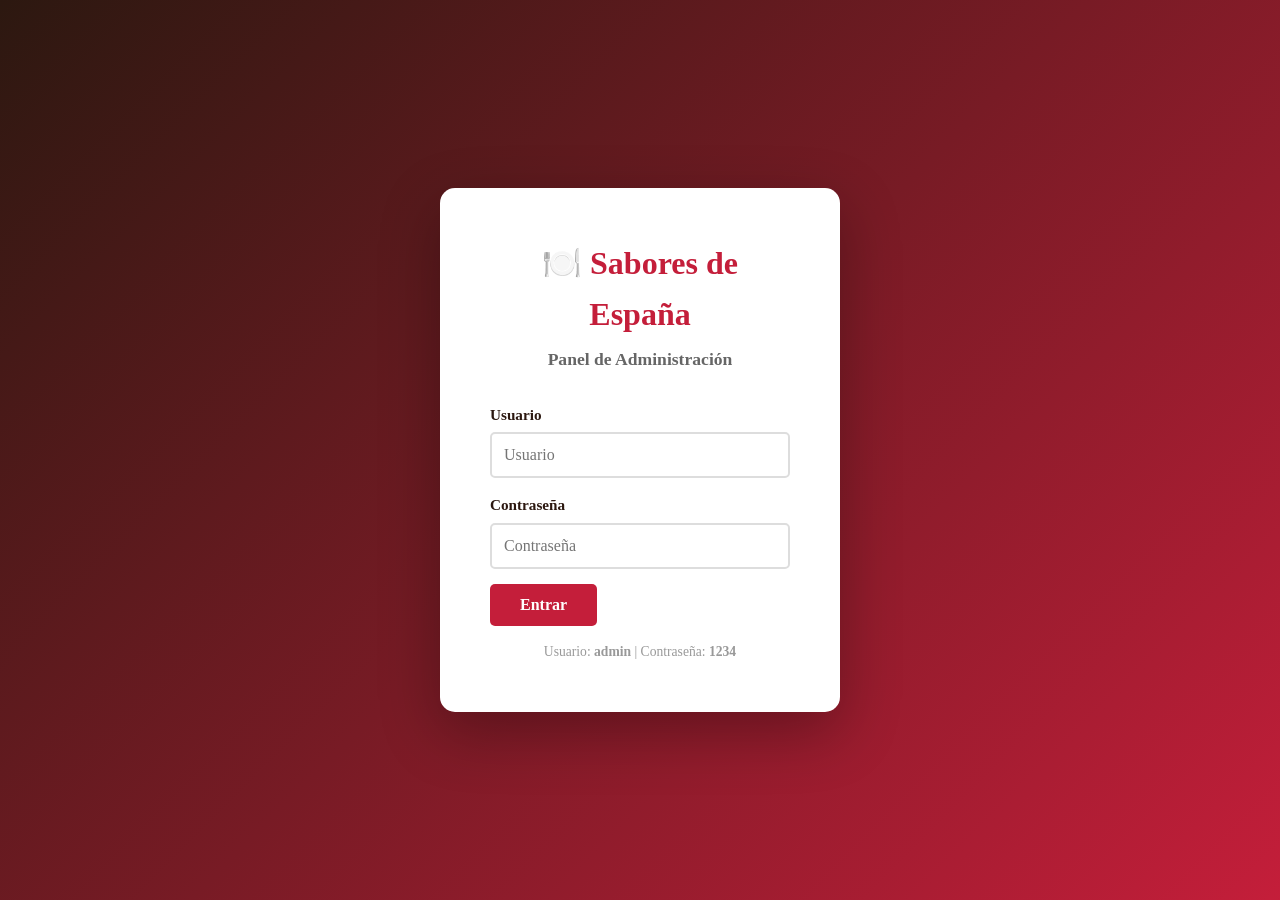
<file: restaurante-admin.html>
<!DOCTYPE html>
<html lang="es">
<head>
    <meta charset="UTF-8">
    <meta name="viewport" content="width=device-width, initial-scale=1.0">
    <title>Panel Admin - Sabores de España</title>
    <link rel="stylesheet" href="restaurante-style.css">
</head>
<body>

    <!-- LOGIN -->
    <div id="login-screen" class="login-screen">
        <div class="login-box">
            <h1>🍽️ Sabores de España</h1>
            <h2>Panel de Administración</h2>
            <form id="form-login">
                <div class="form-group">
                    <label>Usuario</label>
                    <input type="text" id="login-usuario" placeholder="Usuario" required>
                </div>
                <div class="form-group">
                    <label>Contraseña</label>
                    <input type="password" id="login-password" placeholder="Contraseña" required>
                </div>
                <button type="submit" class="btn btn-primary">Entrar</button>
                <p class="login-error" id="login-error" style="display:none">❌ Usuario o contraseña incorrectos</p>
            </form>
            <p class="login-hint">Usuario: <strong>admin</strong> | Contraseña: <strong>1234</strong></p>
        </div>
    </div>

    <!-- PANEL ADMIN -->
    <div id="admin-panel" style="display:none">

        <!-- HEADER ADMIN -->
        <header class="admin-header">
            <h2>⚙️ Panel de Administración</h2>
            <div class="admin-header-right">
                <span id="admin-usuario-nombre"></span>
                <a href="index.html" class="btn btn-secondary">Ver Web</a>
                <button class="btn btn-danger" onclick="cerrarSesion()">Cerrar Sesión</button>
            </div>
        </header>

        <!-- NAV ADMIN -->
        <nav class="admin-nav">
            <button class="admin-nav-btn activo" data-seccion="dashboard">📊 Dashboard</button>
            <button class="admin-nav-btn" data-seccion="reservas">📅 Reservas</button>
            <button class="admin-nav-btn" data-seccion="resenas">⭐ Reseñas</button>
            <button class="admin-nav-btn" data-seccion="menu">🍽️ Menú</button>
        </nav>

        <!-- CONTENIDO ADMIN -->
        <div class="admin-contenido">

            <!-- DASHBOARD -->
            <div id="seccion-dashboard" class="admin-seccion activo">
                <h2>Dashboard</h2>
                <div class="stats-grid">
                    <div class="stat-card">
                        <div class="stat-icon">📅</div>
                        <div class="stat-info">
                            <span class="stat-numero" id="dash-total-reservas">0</span>
                            <span class="stat-label">Total Reservas</span>
                        </div>
                    </div>
                    <div class="stat-card">
                        <div class="stat-icon">⏳</div>
                        <div class="stat-info">
                            <span class="stat-numero" id="dash-reservas-pendientes">0</span>
                            <span class="stat-label">Pendientes</span>
                        </div>
                    </div>
                    <div class="stat-card">
                        <div class="stat-icon">✅</div>
                        <div class="stat-info">
                            <span class="stat-numero" id="dash-reservas-confirmadas">0</span>
                            <span class="stat-label">Confirmadas</span>
                        </div>
                    </div>
                    <div class="stat-card">
                        <div class="stat-icon">⭐</div>
                        <div class="stat-info">
                            <span class="stat-numero" id="dash-valoracion">0</span>
                            <span class="stat-label">Valoración Media</span>
                        </div>
                    </div>
                    <div class="stat-card">
                        <div class="stat-icon">💬</div>
                        <div class="stat-info">
                            <span class="stat-numero" id="dash-total-resenas">0</span>
                            <span class="stat-label">Total Reseñas</span>
                        </div>
                    </div>
                    <div class="stat-card">
                        <div class="stat-icon">👥</div>
                        <div class="stat-info">
                            <span class="stat-numero" id="dash-total-personas">0</span>
                            <span class="stat-label">Total Personas</span>
                        </div>
                    </div>
                </div>

                <div class="dashboard-row">
                    <div class="dashboard-col">
                        <h3>📅 Próximas Reservas</h3>
                        <div id="proximas-reservas"></div>
                    </div>
                    <div class="dashboard-col">
                        <h3>⭐ Últimas Reseñas</h3>
                        <div id="ultimas-resenas"></div>
                    </div>
                </div>

                <div class="grafico-box">
                    <h3>📊 Reservas por día de la semana</h3>
                    <div class="grafico-barras" id="grafico-dias"></div>
                </div>
            </div>

            <!-- RESERVAS -->
            <div id="seccion-reservas" class="admin-seccion">
                <div class="seccion-header">
                    <h2>📅 Gestión de Reservas</h2>
                    <div class="reservas-filtros-admin">
                        <select id="filtro-estado-reserva">
                            <option value="todas">Todas</option>
                            <option value="pendiente">Pendientes</option>
                            <option value="confirmada">Confirmadas</option>
                            <option value="cancelada">Canceladas</option>
                        </select>
                        <input type="date" id="filtro-fecha-reserva">
                        <button class="btn btn-secondary" onclick="limpiarFiltrosReservas()">Limpiar</button>
                    </div>
                </div>
                <div class="tabla-admin-wrapper">
                    <table class="tabla-admin" id="tabla-reservas">
                        <thead>
                            <tr>
                                <th>Nombre</th>
                                <th>Fecha</th>
                                <th>Hora</th>
                                <th>Personas</th>
                                <th>Teléfono</th>
                                <th>Ocasión</th>
                                <th>Estado</th>
                                <th>Acciones</th>
                            </tr>
                        </thead>
                        <tbody id="tbody-reservas"></tbody>
                    </table>
                </div>
            </div>

            <!-- RESEÑAS -->
            <div id="seccion-resenas" class="admin-seccion">
                <div class="seccion-header">
                    <h2>⭐ Gestión de Reseñas</h2>
                </div>
                <div class="tabla-admin-wrapper">
                    <table class="tabla-admin" id="tabla-resenas">
                        <thead>
                            <tr>
                                <th>Nombre</th>
                                <th>Valoración</th>
                                <th>Comentario</th>
                                <th>Fecha</th>
                                <th>Acciones</th>
                            </tr>
                        </thead>
                        <tbody id="tbody-resenas"></tbody>
                    </table>
                </div>
            </div>

            <!-- MENÚ -->
            <div id="seccion-menu" class="admin-seccion">
                <div class="seccion-header">
                    <h2>🍽️ Gestión del Menú</h2>
                    <button class="btn btn-primary" onclick="abrirModalPlato()">+ Añadir Plato</button>
                </div>
                <div class="tabla-admin-wrapper">
                    <table class="tabla-admin">
                        <thead>
                            <tr>
                                <th>Nombre</th>
                                <th>Categoría</th>
                                <th>Precio</th>
                                <th>Alérgenos</th>
                                <th>Acciones</th>
                            </tr>
                        </thead>
                        <tbody id="tbody-menu"></tbody>
                    </table>
                </div>
            </div>

        </div>
    </div>

    <!-- MODAL AÑADIR/EDITAR PLATO -->
    <div id="modal-plato" class="modal" style="display:none">
        <div class="modal-content">
            <h2 id="modal-plato-titulo">Añadir Plato</h2>
            <form id="form-plato">
                <input type="hidden" id="plato-id">
                <div class="form-group">
                    <label>Nombre *</label>
                    <input type="text" id="plato-nombre" placeholder="Nombre del plato" required>
                </div>
                <div class="form-row">
                    <div class="form-group">
                        <label>Categoría *</label>
                        <select id="plato-categoria" required>
                            <option value="entrantes">Entrantes</option>
                            <option value="principales">Principales</option>
                            <option value="postres">Postres</option>
                            <option value="bebidas">Bebidas</option>
                        </select>
                    </div>
                    <div class="form-group">
                        <label>Precio *</label>
                        <input type="number" id="plato-precio" placeholder="0.00" step="0.01" required>
                    </div>
                </div>
                <div class="form-group">
                    <label>Descripción *</label>
                    <textarea id="plato-descripcion" rows="3" required></textarea>
                </div>
                <div class="form-group">
                    <label>Alérgenos</label>
                    <div class="alergenos-check">
                        <label><input type="checkbox" name="alergeno" value="gluten"> Gluten</label>
                        <label><input type="checkbox" name="alergeno" value="lactosa"> Lactosa</label>
                        <label><input type="checkbox" name="alergeno" value="frutos-secos"> Frutos secos</label>
                        <label><input type="checkbox" name="alergeno" value="mariscos"> Mariscos</label>
                    </div>
                </div>
                <div class="form-row">
                    <button type="submit" class="btn btn-primary">Guardar</button>
                    <button type="button" class="btn btn-secondary" onclick="cerrarModalPlato()">Cancelar</button>
                </div>
            </form>
        </div>
    </div>

    <script src="restaurante-script.js"></script>
</body>
</html>
</file>
<file: restaurante-style.css>
* { margin: 0; padding: 0; box-sizing: border-box; }

:root {
    --primary: #c41e3a;
    --secondary: #f4d03f;
    --dark: #2c1810;
    --light: #f5f1e8;
    --text: #333;
    --success: #27ae60;
    --danger: #e74c3c;
    --info: #3498db;
}

html { scroll-behavior: smooth; }

body {
    font-family: 'Georgia', serif;
    color: var(--text);
    line-height: 1.6;
    background-color: var(--light);
    overflow-x: hidden;
}

/* ===== HEADER ===== */
header {
    background-color: var(--dark);
    padding: 20px;
    position: sticky;
    top: 0;
    z-index: 100;
    box-shadow: 0 2px 10px rgba(0,0,0,0.2);
}

.header-top {
    max-width: 1400px;
    margin: 0 auto;
    display: flex;
    justify-content: space-between;
    align-items: center;
    flex-wrap: wrap;
    gap: 15px;
}

.logo h2 { color: var(--secondary); font-size: 1.8rem; }

nav ul { display: flex; list-style: none; gap: 20px; align-items: center; }

nav a { color: white; text-decoration: none; font-weight: 500; transition: color 0.3s; }
nav a:hover { color: var(--secondary); }

.btn-admin {
    background-color: var(--secondary);
    color: var(--dark) !important;
    padding: 8px 15px;
    border-radius: 5px;
    font-weight: bold;
}

/* HAMBURGUESA */
.hamburguesa { display: none; flex-direction: column; background: none; border: none; cursor: pointer; gap: 5px; }
.hamburguesa span { width: 25px; height: 3px; background-color: var(--secondary); border-radius: 3px; transition: all 0.3s; }
.hamburguesa.activo span:nth-child(1) { transform: rotate(45deg) translate(8px, 8px); }
.hamburguesa.activo span:nth-child(2) { opacity: 0; }
.hamburguesa.activo span:nth-child(3) { transform: rotate(-45deg) translate(7px, -7px); }

/* ===== HERO ===== */
.hero {
    background: linear-gradient(rgba(196,30,58,0.75), rgba(44,24,16,0.9)),
                url('https://images.unsplash.com/photo-1414235077428-338989a2e8c0?w=1600&h=600&fit=crop');
    background-size: cover;
    background-position: center;
    min-height: 550px;
    display: flex;
    align-items: center;
    justify-content: center;
    text-align: center;
    color: white;
    padding: 60px 20px;
}

.hero-content h1 { font-size: 3.5rem; margin-bottom: 15px; text-shadow: 2px 2px 4px rgba(0,0,0,0.5); }
.hero-content p { font-size: 1.3rem; margin-bottom: 30px; opacity: 0.9; }

.hero-buttons { display: flex; gap: 15px; justify-content: center; flex-wrap: wrap; margin-bottom: 40px; }

.hero-stats {
    display: flex;
    gap: 40px;
    justify-content: center;
    flex-wrap: wrap;
    background: rgba(255,255,255,0.1);
    padding: 20px 40px;
    border-radius: 10px;
    backdrop-filter: blur(5px);
}

.stat { text-align: center; }
.stat-num { display: block; font-size: 2rem; font-weight: bold; color: var(--secondary); }
.stat-label { font-size: 0.9rem; opacity: 0.9; }

/* ===== BOTONES ===== */
.btn {
    padding: 12px 30px;
    border: none;
    border-radius: 5px;
    font-weight: bold;
    cursor: pointer;
    transition: all 0.3s;
    text-decoration: none;
    display: inline-block;
    font-family: inherit;
    font-size: 1rem;
}

.btn-primary { background-color: var(--primary); color: white; }
.btn-primary:hover { background-color: #a01530; transform: scale(1.05); }

.btn-secondary { background-color: var(--secondary); color: var(--dark); }
.btn-secondary:hover { background-color: #d4b030; transform: scale(1.05); }

.btn-success { background-color: var(--success); color: white; }
.btn-success:hover { background-color: #219a52; }

.btn-danger { background-color: var(--danger); color: white; }
.btn-danger:hover { background-color: #c0392b; }

.btn-sm { padding: 6px 12px; font-size: 0.85rem; }

/* ===== SECCIONES ===== */
section { padding: 60px 20px; }

.contenedor { max-width: 1400px; margin: 0 auto; }

section h2 {
    text-align: center;
    font-size: 2.5rem;
    margin-bottom: 40px;
    color: var(--primary);
}

/* ===== MENÚ ===== */
#menu { background-color: var(--light); }

.menu-filtros {
    display: flex;
    gap: 10px;
    justify-content: center;
    flex-wrap: wrap;
    margin-bottom: 20px;
}

.filtro-btn {
    padding: 10px 20px;
    border: 2px solid var(--primary);
    background: white;
    color: var(--primary);
    border-radius: 25px;
    cursor: pointer;
    font-weight: bold;
    transition: all 0.3s;
    font-family: inherit;
}

.filtro-btn:hover, .filtro-btn.activo {
    background-color: var(--primary);
    color: white;
}

.alergenos-filtros {
    display: flex;
    gap: 15px;
    justify-content: center;
    flex-wrap: wrap;
    margin-bottom: 30px;
    background: white;
    padding: 15px 20px;
    border-radius: 10px;
    align-items: center;
}

.alergenos-filtros span { font-weight: bold; color: var(--primary); }
.alergenos-filtros label { cursor: pointer; display: flex; align-items: center; gap: 5px; }

.platos-grid {
    display: grid;
    grid-template-columns: repeat(auto-fill, minmax(300px, 1fr));
    gap: 25px;
}

.plato-card {
    background: white;
    border-radius: 10px;
    padding: 20px;
    box-shadow: 0 2px 10px rgba(0,0,0,0.1);
    border-left: 4px solid var(--primary);
    transition: all 0.3s;
    display: flex;
    flex-direction: column;
}

.plato-card:hover { transform: translateY(-5px); box-shadow: 0 4px 20px rgba(0,0,0,0.15); }

.plato-header { display: flex; justify-content: space-between; align-items: flex-start; margin-bottom: 10px; }
.plato-nombre { font-size: 1.2rem; font-weight: bold; color: var(--dark); }
.plato-precio { color: var(--primary); font-size: 1.2rem; font-weight: bold; white-space: nowrap; }
.plato-desc { color: #666; font-size: 0.95rem; margin-bottom: 10px; flex: 1; }

.plato-alergenos { display: flex; gap: 5px; flex-wrap: wrap; margin-top: auto; }
.alergeno-tag {
    background: #fff3cd;
    color: #856404;
    padding: 3px 8px;
    border-radius: 10px;
    font-size: 0.75rem;
    border: 1px solid #ffc107;
}

/* ===== GALERÍA ===== */
#galeria { background-color: white; }

.galeria-grid {
    display: grid;
    grid-template-columns: repeat(3, 1fr);
    gap: 15px;
}

.galeria-item { position: relative; overflow: hidden; border-radius: 10px; aspect-ratio: 4/3; cursor: pointer; }

.galeria-item img { width: 100%; height: 100%; object-fit: cover; transition: transform 0.3s; }
.galeria-item:hover img { transform: scale(1.1); }

.galeria-overlay {
    position: absolute;
    bottom: 0;
    left: 0;
    right: 0;
    background: linear-gradient(transparent, rgba(0,0,0,0.7));
    color: white;
    padding: 20px;
    transform: translateY(100%);
    transition: transform 0.3s;
}

.galeria-item:hover .galeria-overlay { transform: translateY(0); }

/* ===== RESERVAS ===== */
#reservas { background-color: var(--light); }

.reservas-box {
    display: grid;
    grid-template-columns: 2fr 1fr;
    gap: 40px;
    background: white;
    padding: 40px;
    border-radius: 10px;
    box-shadow: 0 2px 10px rgba(0,0,0,0.1);
}

.form-row { display: grid; grid-template-columns: 1fr 1fr; gap: 20px; }

.form-group { display: flex; flex-direction: column; gap: 5px; margin-bottom: 15px; }
.form-group label { font-weight: bold; color: var(--dark); font-size: 0.95rem; }

.form-group input,
.form-group select,
.form-group textarea {
    padding: 12px;
    border: 2px solid #ddd;
    border-radius: 5px;
    font-size: 1rem;
    font-family: inherit;
    transition: border-color 0.3s;
}

.form-group input:focus,
.form-group select:focus,
.form-group textarea:focus { outline: none; border-color: var(--primary); }

.reserva-info h3 { color: var(--primary); margin: 20px 0 8px; }
.reserva-info p { color: #666; }
.reserva-info a { color: var(--primary); text-decoration: none; font-weight: bold; }

/* ===== RESEÑAS ===== */
#resenas { background-color: white; }

.resenas-resumen {
    display: flex;
    gap: 30px;
    justify-content: center;
    align-items: center;
    background: var(--light);
    padding: 30px;
    border-radius: 10px;
    margin-bottom: 30px;
    flex-wrap: wrap;
}

.resumen-nota-grande { text-align: center; }
.resumen-nota-grande .nota { font-size: 4rem; font-weight: bold; color: var(--primary); }
.resumen-nota-grande .estrellas { font-size: 1.5rem; }
.resumen-nota-grande p { color: #666; font-size: 0.9rem; }

.barras-valoracion { flex: 1; min-width: 200px; }
.barra-row { display: flex; align-items: center; gap: 10px; margin-bottom: 8px; }
.barra-row span:first-child { width: 20px; text-align: right; font-size: 0.9rem; }
.barra-row span:last-child { width: 30px; font-size: 0.85rem; color: #666; }
.barra-bg { flex: 1; height: 10px; background: #ddd; border-radius: 5px; overflow: hidden; }
.barra-fill { height: 100%; background: var(--secondary); border-radius: 5px; transition: width 0.5s; }

.resena-form-box {
    background: var(--light);
    padding: 30px;
    border-radius: 10px;
    margin-bottom: 30px;
}

.resena-form-box h3 { color: var(--primary); margin-bottom: 20px; font-size: 1.5rem; }

.estrellas-input { display: flex; gap: 5px; cursor: pointer; margin-bottom: 5px; }
.estrella { font-size: 2rem; color: #ddd; transition: color 0.2s; }
.estrella.activa { color: var(--secondary); }

.resenas-lista { display: flex; flex-direction: column; gap: 20px; }

.resena-card {
    background: var(--light);
    padding: 20px;
    border-radius: 10px;
    border-left: 4px solid var(--secondary);
}

.resena-header { display: flex; justify-content: space-between; align-items: center; margin-bottom: 10px; flex-wrap: wrap; gap: 10px; }
.resena-nombre { font-weight: bold; font-size: 1.1rem; color: var(--dark); }
.resena-fecha { color: #999; font-size: 0.85rem; }
.resena-estrellas { color: var(--secondary); font-size: 1.2rem; }
.resena-comentario { color: #555; line-height: 1.6; }

/* ===== CONTACTO ===== */
#contacto { background-color: var(--light); }

.contacto-grid {
    display: grid;
    grid-template-columns: repeat(auto-fit, minmax(200px, 1fr));
    gap: 20px;
}

.contacto-item {
    background: white;
    padding: 25px;
    border-radius: 10px;
    text-align: center;
    box-shadow: 0 2px 10px rgba(0,0,0,0.05);
}

.contacto-item h3 { color: var(--primary); margin-bottom: 10px; font-size: 1.2rem; }
.contacto-item a { color: var(--primary); text-decoration: none; font-weight: bold; }

/* ===== FOOTER ===== */
footer {
    background-color: var(--dark);
    color: white;
    text-align: center;
    padding: 25px;
    display: flex;
    flex-direction: column;
    gap: 10px;
}

/* ===== MODAL ===== */
.modal {
    position: fixed;
    top: 0; left: 0;
    width: 100%; height: 100%;
    background: rgba(0,0,0,0.6);
    z-index: 1000;
    display: flex;
    align-items: center;
    justify-content: center;
    padding: 20px;
}

.modal-content {
    background: white;
    padding: 40px;
    border-radius: 10px;
    max-width: 600px;
    width: 100%;
    max-height: 90vh;
    overflow-y: auto;
}

.modal-content h2 { color: var(--primary); margin-bottom: 20px; }

/* ===== ADMIN LOGIN ===== */
.login-screen {
    min-height: 100vh;
    background: linear-gradient(135deg, var(--dark), var(--primary));
    display: flex;
    align-items: center;
    justify-content: center;
    padding: 20px;
}

.login-box {
    background: white;
    padding: 50px;
    border-radius: 15px;
    max-width: 400px;
    width: 100%;
    box-shadow: 0 20px 60px rgba(0,0,0,0.3);
}

.login-box h1 { color: var(--primary); font-size: 2rem; text-align: center; margin-bottom: 5px; }
.login-box h2 { text-align: center; color: #666; font-size: 1.1rem; margin-bottom: 30px; }
.login-error { color: var(--danger); margin-top: 10px; text-align: center; }
.login-hint { text-align: center; margin-top: 15px; color: #999; font-size: 0.85rem; }

/* ===== ADMIN PANEL ===== */
.admin-header {
    background: var(--dark);
    color: white;
    padding: 15px 30px;
    display: flex;
    justify-content: space-between;
    align-items: center;
    flex-wrap: wrap;
    gap: 15px;
    position: sticky;
    top: 0;
    z-index: 100;
}

.admin-header h2 { color: var(--secondary); font-size: 1.5rem; }
.admin-header-right { display: flex; gap: 10px; align-items: center; }
.admin-header-right span { color: rgba(255,255,255,0.8); }

.admin-nav {
    background: white;
    padding: 0 20px;
    border-bottom: 2px solid var(--light);
    display: flex;
    gap: 5px;
    overflow-x: auto;
}

.admin-nav-btn {
    padding: 15px 25px;
    border: none;
    background: none;
    cursor: pointer;
    font-size: 1rem;
    font-family: inherit;
    color: #666;
    border-bottom: 3px solid transparent;
    transition: all 0.3s;
    white-space: nowrap;
}

.admin-nav-btn:hover { color: var(--primary); }
.admin-nav-btn.activo { color: var(--primary); border-bottom-color: var(--primary); font-weight: bold; }

.admin-contenido { max-width: 1400px; margin: 0 auto; padding: 30px 20px; }

.admin-seccion { display: none; }
.admin-seccion.activo { display: block; }

.seccion-header {
    display: flex;
    justify-content: space-between;
    align-items: center;
    margin-bottom: 25px;
    flex-wrap: wrap;
    gap: 15px;
}

.seccion-header h2 { color: var(--dark); font-size: 1.8rem; }

/* STATS GRID */
.stats-grid {
    display: grid;
    grid-template-columns: repeat(auto-fit, minmax(180px, 1fr));
    gap: 20px;
    margin-bottom: 30px;
}

.stat-card {
    background: white;
    padding: 25px;
    border-radius: 10px;
    box-shadow: 0 2px 10px rgba(0,0,0,0.08);
    display: flex;
    align-items: center;
    gap: 15px;
    border-left: 4px solid var(--primary);
}

.stat-icon { font-size: 2.5rem; }
.stat-numero { display: block; font-size: 2rem; font-weight: bold; color: var(--primary); }
.stat-label { font-size: 0.85rem; color: #666; }

.dashboard-row {
    display: grid;
    grid-template-columns: 1fr 1fr;
    gap: 25px;
    margin-bottom: 25px;
}

.dashboard-col {
    background: white;
    padding: 25px;
    border-radius: 10px;
    box-shadow: 0 2px 10px rgba(0,0,0,0.08);
}

.dashboard-col h3 { color: var(--primary); margin-bottom: 15px; }

.mini-reserva, .mini-resena {
    padding: 10px;
    border-bottom: 1px solid var(--light);
    font-size: 0.9rem;
}

.mini-reserva:last-child, .mini-resena:last-child { border-bottom: none; }

/* GRÁFICO */
.grafico-box {
    background: white;
    padding: 25px;
    border-radius: 10px;
    box-shadow: 0 2px 10px rgba(0,0,0,0.08);
}

.grafico-box h3 { color: var(--primary); margin-bottom: 20px; }

.grafico-barras {
    display: flex;
    align-items: flex-end;
    gap: 10px;
    height: 200px;
    padding: 10px 0;
}

.barra-dia {
    flex: 1;
    display: flex;
    flex-direction: column;
    align-items: center;
    gap: 5px;
    height: 100%;
    justify-content: flex-end;
}

.barra-dia-fill {
    width: 100%;
    background: var(--primary);
    border-radius: 5px 5px 0 0;
    transition: height 0.5s;
    min-height: 5px;
}

.barra-dia-label { font-size: 0.75rem; color: #666; text-align: center; }
.barra-dia-num { font-size: 0.85rem; font-weight: bold; color: var(--primary); }

/* TABLA ADMIN */
.tabla-admin-wrapper { overflow-x: auto; border-radius: 10px; box-shadow: 0 2px 10px rgba(0,0,0,0.08); }

.tabla-admin {
    width: 100%;
    border-collapse: collapse;
    background: white;
    font-size: 0.9rem;
}

.tabla-admin th {
    background: var(--dark);
    color: white;
    padding: 15px 12px;
    text-align: left;
    font-size: 0.85rem;
}

.tabla-admin td {
    padding: 12px;
    border-bottom: 1px solid var(--light);
}

.tabla-admin tr:hover td { background: #f9f9f9; }
.tabla-admin tr:last-child td { border-bottom: none; }

.badge {
    padding: 4px 10px;
    border-radius: 15px;
    font-size: 0.8rem;
    font-weight: bold;
}

.badge-pendiente { background: #fff3cd; color: #856404; }
.badge-confirmada { background: #d4edda; color: #155724; }
.badge-cancelada { background: #f8d7da; color: #721c24; }

.acciones-btns { display: flex; gap: 5px; flex-wrap: wrap; }

.reservas-filtros-admin { display: flex; gap: 10px; flex-wrap: wrap; align-items: center; }
.reservas-filtros-admin select, .reservas-filtros-admin input { padding: 8px 12px; border: 2px solid #ddd; border-radius: 5px; font-family: inherit; }

.alergenos-check { display: flex; gap: 15px; flex-wrap: wrap; }
.alergenos-check label { display: flex; gap: 5px; align-items: center; cursor: pointer; }

/* ===== RESPONSIVE ===== */
@media (max-width: 768px) {
    .header-top { flex-wrap: wrap; }

    .hamburguesa { display: flex; order: 2; }

    #nav-menu {
        order: 3;
        width: 100%;
        max-height: 0;
        overflow: hidden;
        transition: max-height 0.3s ease;
    }

    #nav-menu.activo {
        max-height: 400px;
        background: rgba(44,24,16,0.98);
        padding: 20px;
        border-radius: 5px;
    }

    nav ul { flex-direction: column; gap: 10px; }
    nav a { display: block; padding: 8px 0; }

    .logo { order: 1; }

    .hero-content h1 { font-size: 2rem; }
    .hero-stats { gap: 20px; padding: 15px; }

    .galeria-grid { grid-template-columns: 1fr 1fr; }

    .reservas-box { grid-template-columns: 1fr; }
    .form-row { grid-template-columns: 1fr; }

    .dashboard-row { grid-template-columns: 1fr; }

    .stats-grid { grid-template-columns: 1fr 1fr; }
}
</file>
